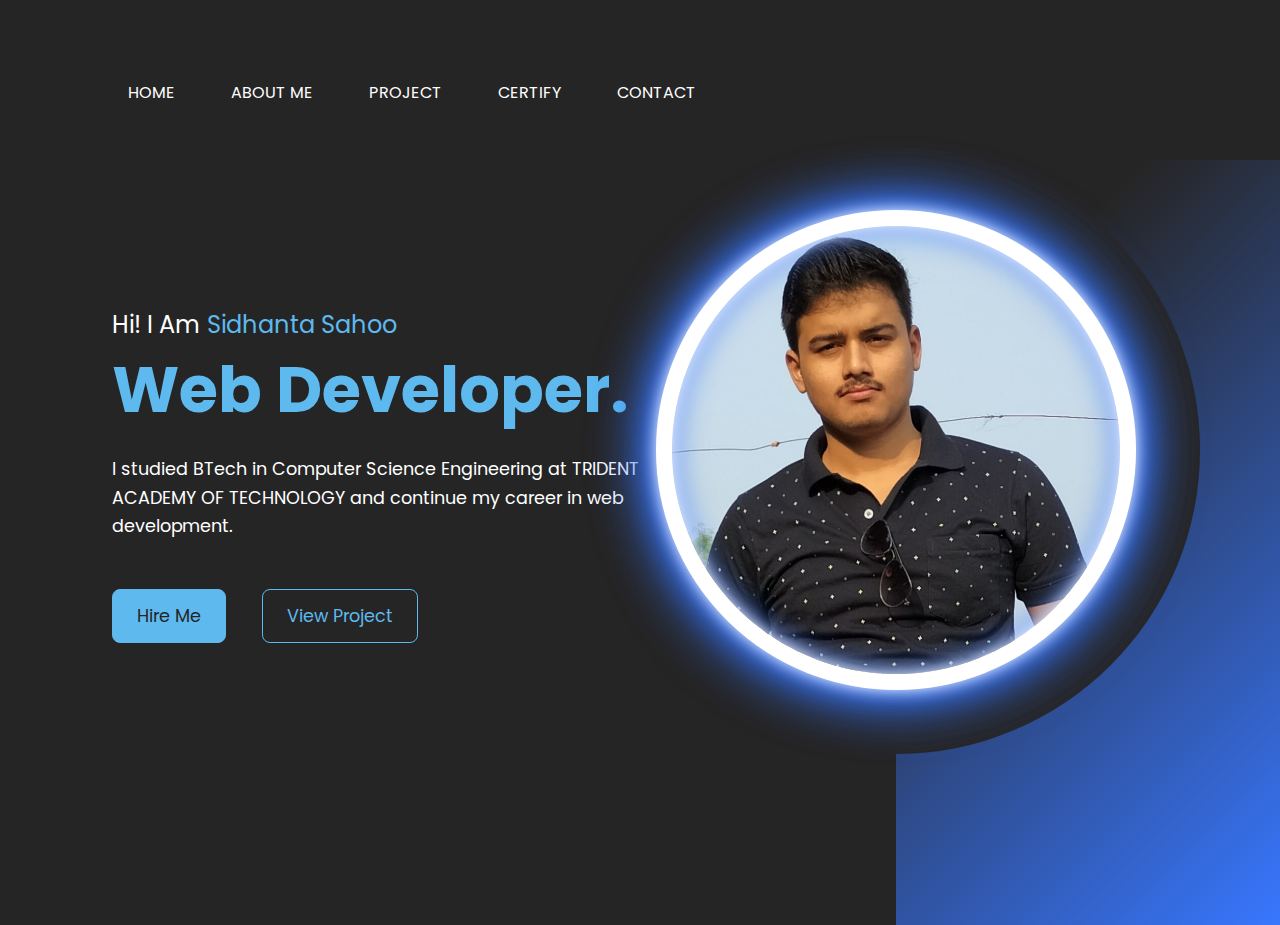
<file: facebookproject/index.html>
<!DOCTYPE html>
<html lang="en">
<head>
    <meta charset="UTF-8">
    <meta name="viewport" content="width=device-width, initial-scale=1.0">
    <title>Portfolio Website</title>
    <link rel="stylesheet" href="portfolio.css">  
    <link rel="stylesheet" href="https://cdnjs.cloudflare.com/ajax/libs/font-awesome/6.5.1/css/all.min.css" integrity="sha512-DTOQO9RWCH3ppGqcWaEA1BIZOC6xxalwEsw9c2QQeAIftl+Vegovlnee1c9QX4TctnWMn13TZye+giMm8e2LwA==" crossorigin="anonymous" referrerpolicy="no-referrer" />
</head>
<body>


  <div class="three-dots">
    <i class="fa-solid fa-ellipsis-vertical"></i>
  </div>


  <div class="dropdown">
    <a href="index.html">Home</a>
    <a href="work.html">About Me</a>
    <a href="project.html">Project</a>
    <a href="service.html">Certify</a>
    <a href="contact.html">Contact</a>
  </div>

  <div class="protfolio-container">
    <ul class="navlist">
        <li><a href="index.html">Home</a></li>
        <li><a href="work.html">About Me</a></li>
        <li><a href="project.html">Project</a></li>
        <li><a href="service.html">Certify</a></li>
        <li><a href="contact.html">Contact</a></li>
    </ul>

    <div class="left-container">
      <div class="icons">
         <a href="https://www.facebook.com/profile.php?id=100087905973678&mibextid=ZbWKwL"><i class="fa-brands fa-facebook-f"></i></a>
        <a href="https://www.linkedin.com/in/sidhanta-sahoo-57735429b?utm_source=share&utm_campaign=share_via&utm_content=profile&utm_medium=android_app"><i class="fa-brands fa-linkedin-in"></i></a>
        <a href="https://www.instagram.com/mrsidhanta_004?igsh=MXEwcHZuZ2RpbDk4bw=="><i class="fa-brands fa-instagram"></i></a>
        <a href="https://t.me/+917735123583"><i class="fa-brands fa-telegram"></i></a>
      </div>
      <div class="content">
        <p class="intro">Hi! I Am <span>Sidhanta Sahoo</span></p>
        <h1>Web Developer.</h1>
        <p class="detail">I studied BTech in Computer Science Engineering at TRIDENT ACADEMY OF TECHNOLOGY and continue my career in web development.</p>
        <div class="btn-container">
          <button>Hire Me</button>
          <button class="pro">View Project</button>
        </div>
      </div>
    </div>

    <div class="right-container"></div>

    <div class="design">
      <div class="circle"></div>
      <div class="circle"></div>
    </div>
  </div>

  

  <script src="portfolio.js"></script>

</body>
</html>
</file>
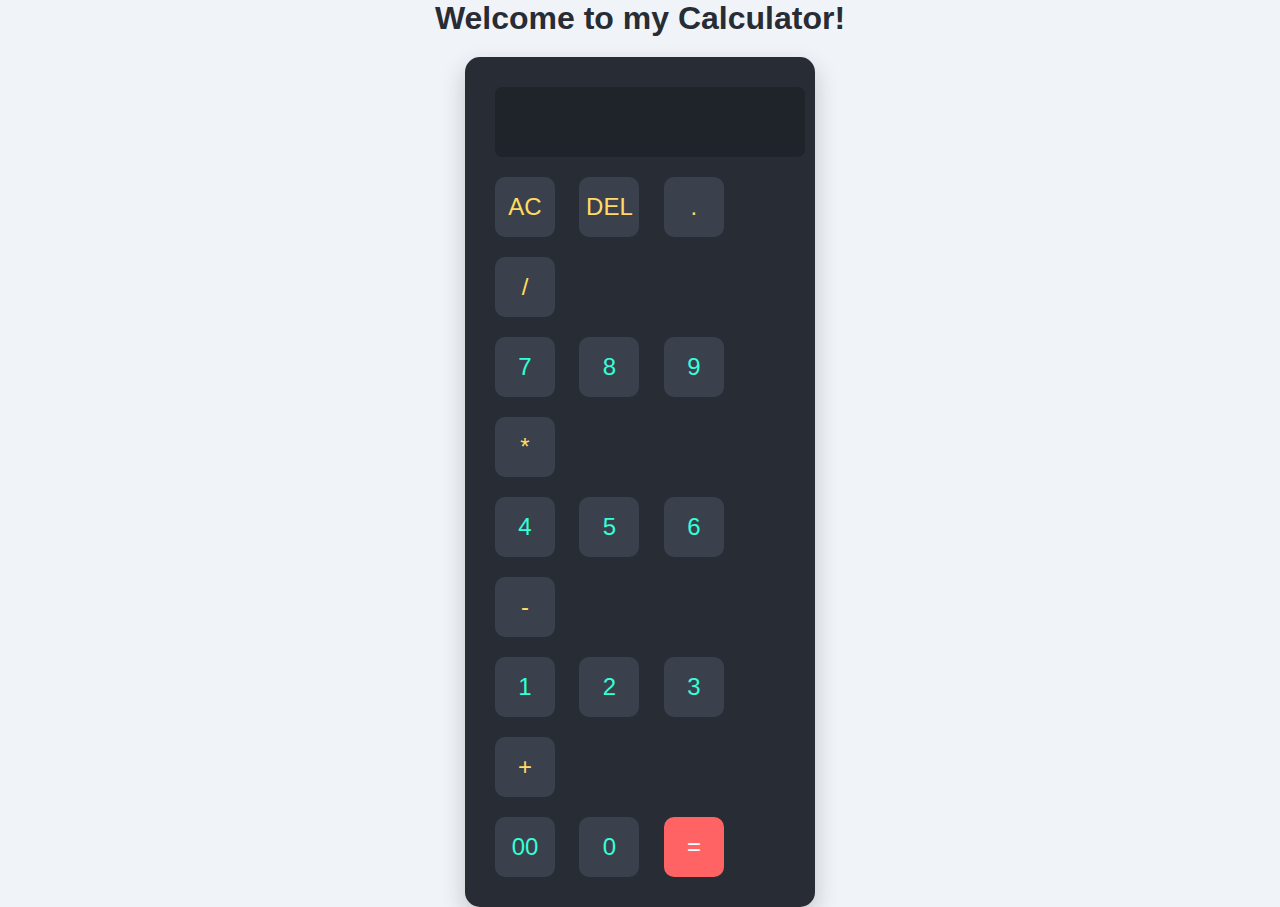
<file: facebookproject/cal.html>
<!DOCTYPE html>
<html lang="en">
<head>
    <meta charset="UTF-8">
    <meta name="viewport" content="width=device-width, initial-scale=1.0">
    <title>Calculator</title>
    <link rel="stylesheet" href="cal.css">
</head>
<body>
  <h1 class="text-center">Welcome to my Calculator! </h1>
    <div class="container">
        <div class="calculator">
            <form>
          <div class="display">
            <input type="text" name="display">
          </div>
          <div>
            <input type="button" value="AC" onclick="display.value=''"class="operator ">
            <input type="button" value="DEL" onclick="display.value = display.value.toString().slice(0,-1)"class="operator ">
            <input type="button" value="." onclick="display.value+='.'" class="operator ">
            <input type="button" value="/" onclick="display.value+='/'" class="operator ">
          </div>
          <div>
            <input type="button" value="7" onclick="display.value+='7'">
            <input type="button" value="8" onclick="display.value+='8'">
            <input type="button" value="9" onclick="display.value+='9'">
            <input type="button" value="*" onclick="display.value+='*'" class="operator ">
          </div>
          <div>
            <input type="button" value="4" onclick="display.value+='4'">
            <input type="button" value="5" onclick="display.value+='5'">
            <input type="button" value="6" onclick="display.value+='6'">
            <input type="button" value="-" onclick="display.value+='-'" class="operator ">
          </div>
          <div>
            <input type="button" value="1" onclick="display.value+='1'">
            <input type="button" value="2" onclick="display.value+='2'">
            <input type="button" value="3" onclick="display.value+='3'">
            <input type="button" value="+" onclick="display.value+='+'" class="operator ">
          </div>
          <div>
            <input type="button" value="00" onclick="display.value+='00'">
            <input type="button" value="0" onclick="display.value+='0'">
            <input type="button" value="=" onclick=" display.value=eval(display.value)" class="equal operator">
            
          </div>
            </form>
        </div>
    </div>
</body>
</html>
</file>
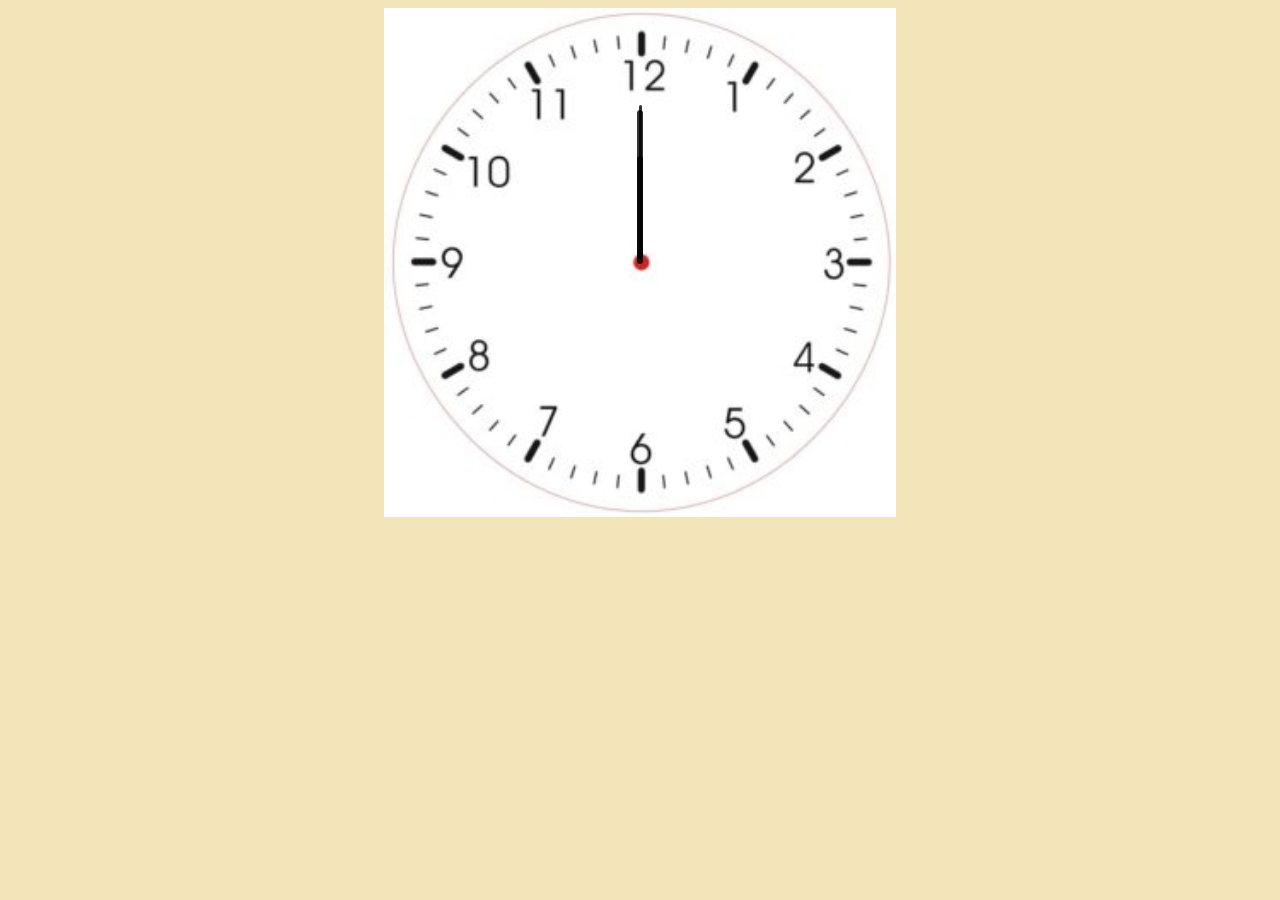
<file: facebookproject/clock.html>
<!DOCTYPE html>
<html lang="en">
<head>
    <meta charset="UTF-8">
    <meta name="viewport" content="width=device-width, initial-scale=1.0">
    <title>Clock Using Pure JS</title>
    <link rel ="stylesheet" href="clock.css">
    <script src="clock.js"></script>
</head>
<body>
   <div id="clockContainer">
    <div id="hour"></div>
    <div id="minute"></div>
    <div id="second"></div>
   </div> 
</body>

</html>
</file>
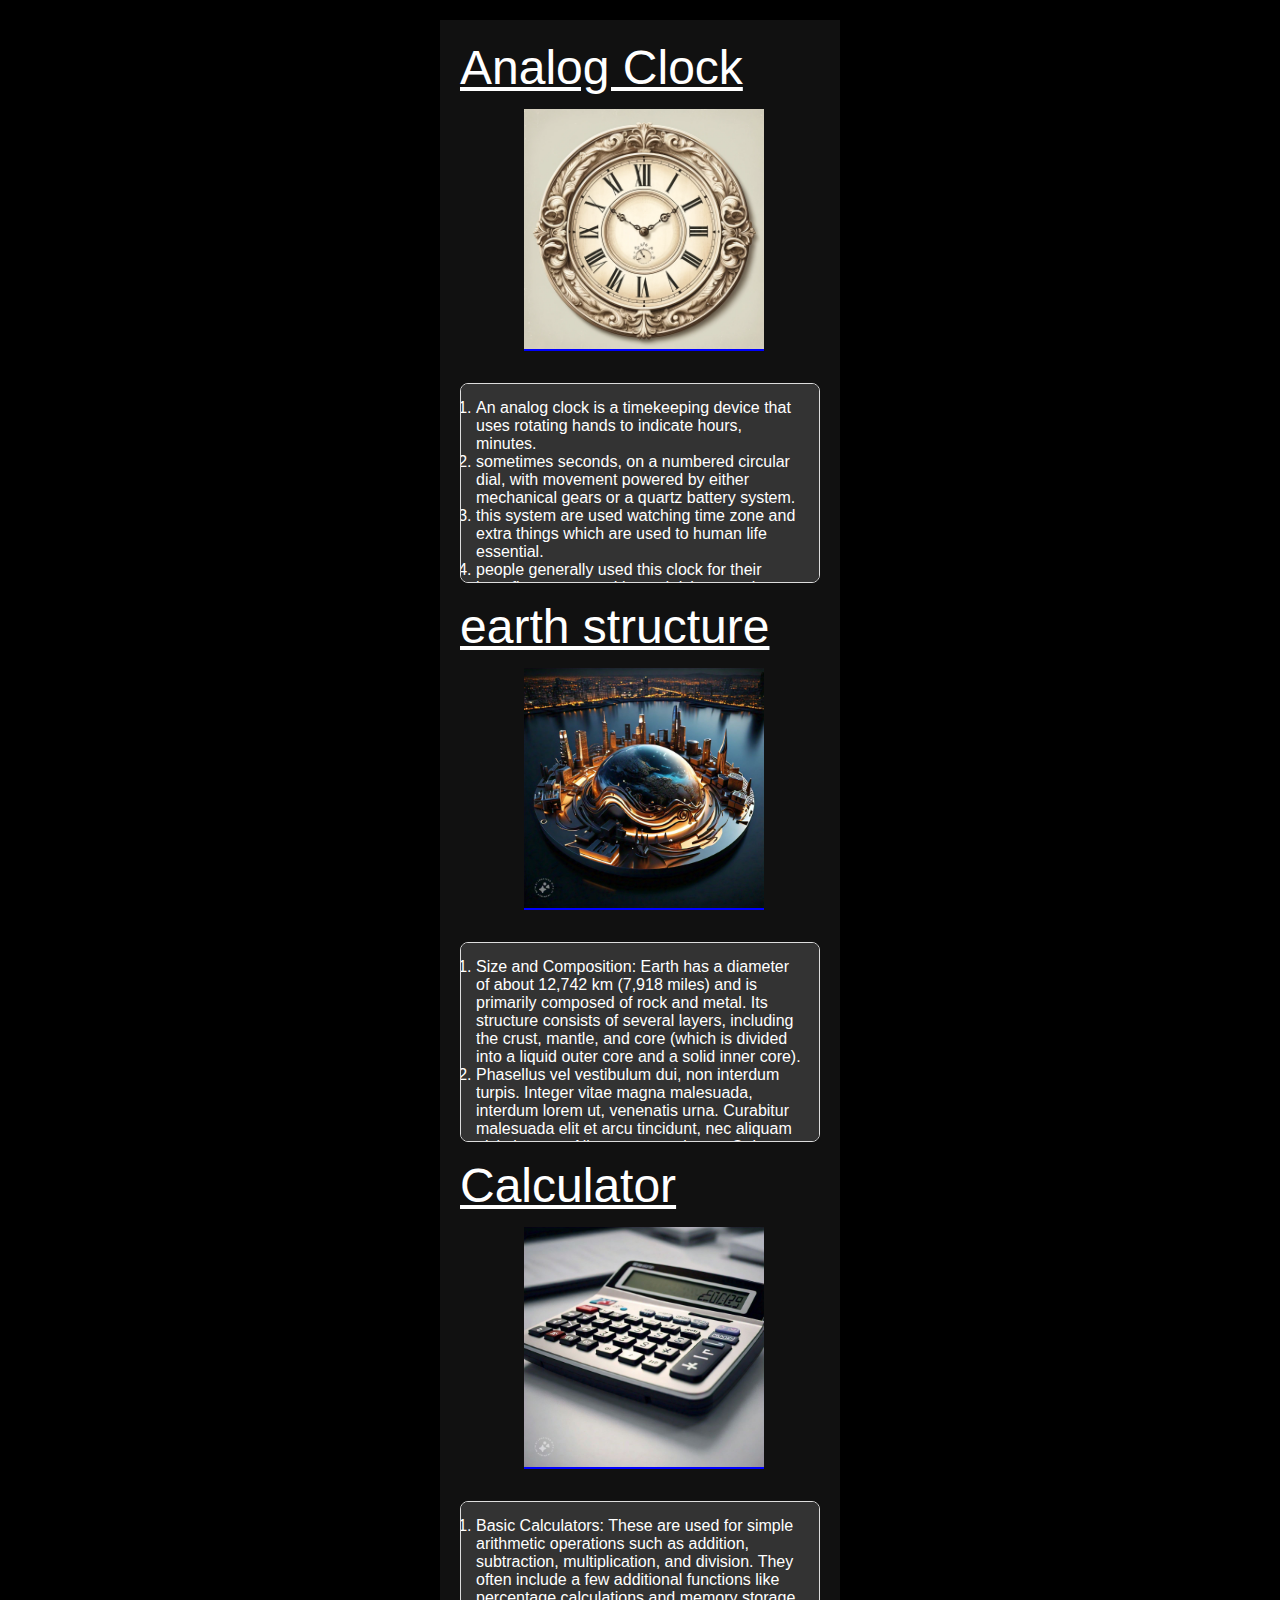
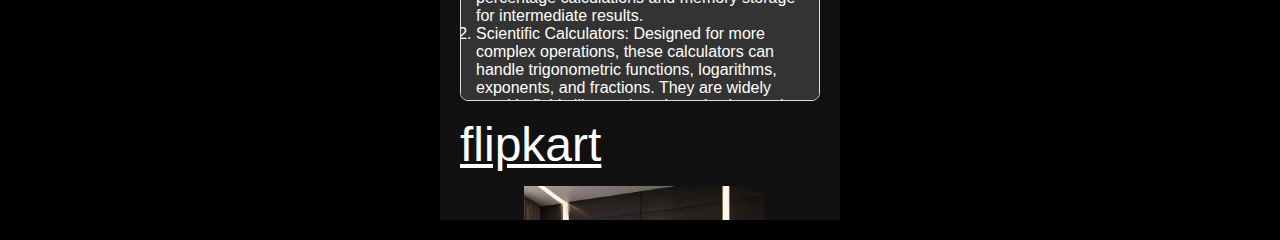
<file: facebookproject/next.html>
<!DOCTYPE html>
<html lang="en">
<head>
    <meta charset="UTF-8">
    <meta name="viewport" content="width=device-width, initial-scale=1.0">
    <title>Clock Details</title>
    <link rel="stylesheet" href="next.css">
</head>
<body>
   <div class="box">
      <div class="fbox">
        <div class="heading">Analog Clock</div>
        <div class="link">
          <a href="clock.html">
            <img src="cl.jpg" alt="Analog Clock Image">
          </a>
        </div>
        <div class="details">
         <ol>
         <li> <p>An analog clock is a timekeeping device that uses rotating hands to indicate hours, minutes. </p></li>
          <li>  <p>sometimes seconds, on a numbered circular dial, with movement powered by either mechanical gears or a quartz battery system.</p></li>
          <li> <p>this system are used watching time zone and extra things which are used to human life  essential.</p></li>
           <li><p>people generally used this clock for their benefit purpose  and it used rich any palces first manner .</p></li>
           <li> <p>it is used by human to occupy the basic needs and it is very useful for humanbeing to used it</p></li>
           <li> <p>generally engineers are made this type of clock for general people beacuse it is help ful for humanlife.</p></li>
           <li> <p>
              An analog clock shows time on a circular dial with rotating hands for hours, minutes, and sometimes seconds, using either mechanical or quartz movement.</p></li>
          <li> <p>Each number on the dial represents both the hour and its multiple on the minute scale. For example, "1" represents 1:00 or 5 minutes past the hour.</p></li>
          <li>  <p>The minute hand moves through the 12 numbers, each representing 5-minute increments (i.e., 1 = 5 mins, 2 = 10 mins, and so on).</p></li>
            </ol>
        </div>

        <div class="heading">earth structure</div>
        <div class="link">
          <a href="earth.html">
            <img src="world.jpg" alt="Analog Clock Image">
          </a>
        </div>
        <div class="details">
          <ol>
        <li>  <p>Size and Composition: Earth has a diameter of about 12,742 km (7,918 miles) and is primarily composed of rock and metal. Its structure consists of several layers, including the crust, mantle, and core (which is divided into a liquid outer core and a solid inner core).</p></li>
         <li> <p>Phasellus vel vestibulum dui, non interdum turpis. Integer vitae magna malesuada, interdum lorem ut, venenatis urna. Curabitur malesuada elit et arcu tincidunt, nec aliquam nisl pharetra. Aliquam erat volutpat. Quisque sagittis, mauris sit amet cursus cursus, justo ex commodo orci, in malesuada leo turpis eget dui.Atmosphere: The atmosphere is made up mostly of nitrogen (78%) and oxygen (21%), along with trace amounts of other gases like carbon dioxide and argon. This atmosphere regulates temperature, protects from harmful solar radiation, and sustains life through the oxygen cycle.</p></li>
         <li> <p>Hydrosphere: Earth is often called the "Blue Planet" because over 70% of its surface is covered by water, primarily in oceans. These vast oceans, along with freshwater lakes, rivers, and glaciers, are part of the hydrosphere that plays a crucial role in regulating the planet's climate..</p></li>
         <li> <p>Orbit and Rotation: Earth orbits the Sun at an average distance of about 150 million kilometers (93 million miles) and completes one orbit every 365.25 days. It also rotates on its axis every 24 hours, causing the cycle of day and night. Earth’s axial tilt (about 23.5 degrees) is responsible for the changing seasons..</p></li>
         <li> <p>Biosphere: The combination of Earth's atmosphere, hydrosphere, and land masses supports a rich biosphere with millions of species of plants, animals, and microorganisms. It is the only planet known to have liquid water and life, which has evolved over billions of years..</p></li>
         <li> <p>Earth’s outer shell is divided into large pieces called tectonic plates, which float on the semi-fluid mantle beneath them. The movement of these plates causes earthquakes, volcanic activity, and the creation of mountains. This process is known as plate tectonics and is unique among the planets in our solar system, playing a crucial role in the carbon cycle and helping regulate Earth’s climate over geological time scales..</p></li>
         <li> <p>Earth has a strong magnetic field generated by the movement of molten iron in its outer core. This field protects the planet from harmful solar and cosmic radiation by deflecting charged particles. The magnetic field also creates phenomena like the aurora borealis (northern lights) and aurora australis (southern lights) near the polar regions...</p></li>
          </ol>
        </div>

        <div class="heading">Calculator</div>
        <div class="link">
          <a href="cal.html">
            <img src="cal.jpg" alt="calculator Image">
          </a>
        </div>
        <div class="details">
          <ol>
          <li>  <p>Basic Calculators: These are used for simple arithmetic operations such as addition, subtraction, multiplication, and division. They often include a few additional functions like percentage calculations and memory storage for intermediate results.</p></li>
          <li>  <p>Scientific Calculators: Designed for more complex operations, these calculators can handle trigonometric functions, logarithms, exponents, and fractions. They are widely used in fields like engineering, physics, and higher-level mathematics.
            .</p></li>
          <li>  <p>Graphing Calculators: These advanced calculators can plot graphs, solve equations, and perform advanced functions related to calculus, algebra, and geometry. They are often used in academic and professional settings where visual representation of data is required..</p></li>
          <li>  <p>Financial Calculators: These calculators are specialized for handling financial and business-related calculations such as interest rates, amortizations, and investment returns. They are used in accounting, finance, and economics..</p></li>
          <li>  <p>Education: Calculators are essential tools for students and professionals in math, science, and engineering disciplines. They help simplify complex problems and improve efficiency in problem-solving..</p></li>
          <li>  <p>Daily Life: In everyday tasks, calculators assist with budgeting, shopping, and household planning by quickly solving everyday calculations like totals, discounts, and taxes..</p></li>
          <li>  <p>Business: In the business world, calculators are used for accounting, financial planning, and statistical analysis. They help in quick decision-making by providing accurate and fast numerical results...</p></li>
          </ol>
        </div>

        <div class="heading">flipkart</div>
        <div class="link">
         
          <a href="spotify.html">
            <img src="flipkartt.jpg" alt="Analog Clock Image">
          </a>
        </div>
        <div class="details">
          <ol>
            <li>  <p>One of Flipkart's key innovations was the introduction of "Cash on Delivery," a payment method that resonated with Indian consumers, many of whom were wary of online payments in its early days. This move helped build trust among users and encouraged a shift towards e-commerce in India. Flipkart's aggressive sales strategies, particularly through events like "The Big Billion Days," further solidified its presence in the market by offering deep discounts across a wide range of categories...</p></li>
            <li>  <p>Flipkart is one of India’s largest e-commerce platforms, founded in 2007 by Sachin Bansal and Binny Bansal. Originally established as an online bookstore, Flipkart has since expanded its product range to include electronics, fashion, furniture, groceries, and more. With its headquarters in Bengaluru, Flipkart has played a pivotal role in transforming the Indian e-commerce landscape, making online shopping accessible to millions across the country...</p></li>
            <li>  <p>Beyond e-commerce, Flipkart has also ventured into fintech through PhonePe, a digital payments platform that has grown rapidly to become one of India’s leading UPI-based payment systems. This diversification has further strengthened Flipkart’s ecosystem and allowed it to tap into India’s growing digital economy...</p></li>
            <li>  <p>The company’s social responsibility initiatives are also noteworthy. Through programs like "Flipkart Samarth," Flipkart supports Indian artisans, weavers, and small businesses by providing them with a platform to reach a wider audience. This initiative aligns with the broader "Make in India" vision, contributing to the empowerment of local communities and boosting the domestic economy..</p></li>
            <li>  <p>In 2018, Flipkart made headlines when Walmart acquired a majority stake in the company for $16 billion, marking one of the largest e-commerce deals in history. The acquisition has allowed Flipkart to compete with global giants like Amazon, leveraging Walmart’s extensive retail experience...</p></li>
            <li>  <p>Today, Flipkart continues to be a leader in the Indian e-commerce sector, offering a wide variety of products, a seamless user experience, and a robust supply chain network. It has also expanded into digital payments through its PhonePe platform and continues to innovate in areas like AI-driven customer service and logistics optimization...</p></li>
          </ol>
        </div>
      </div>
   </div>
</body>
</html>
</file>
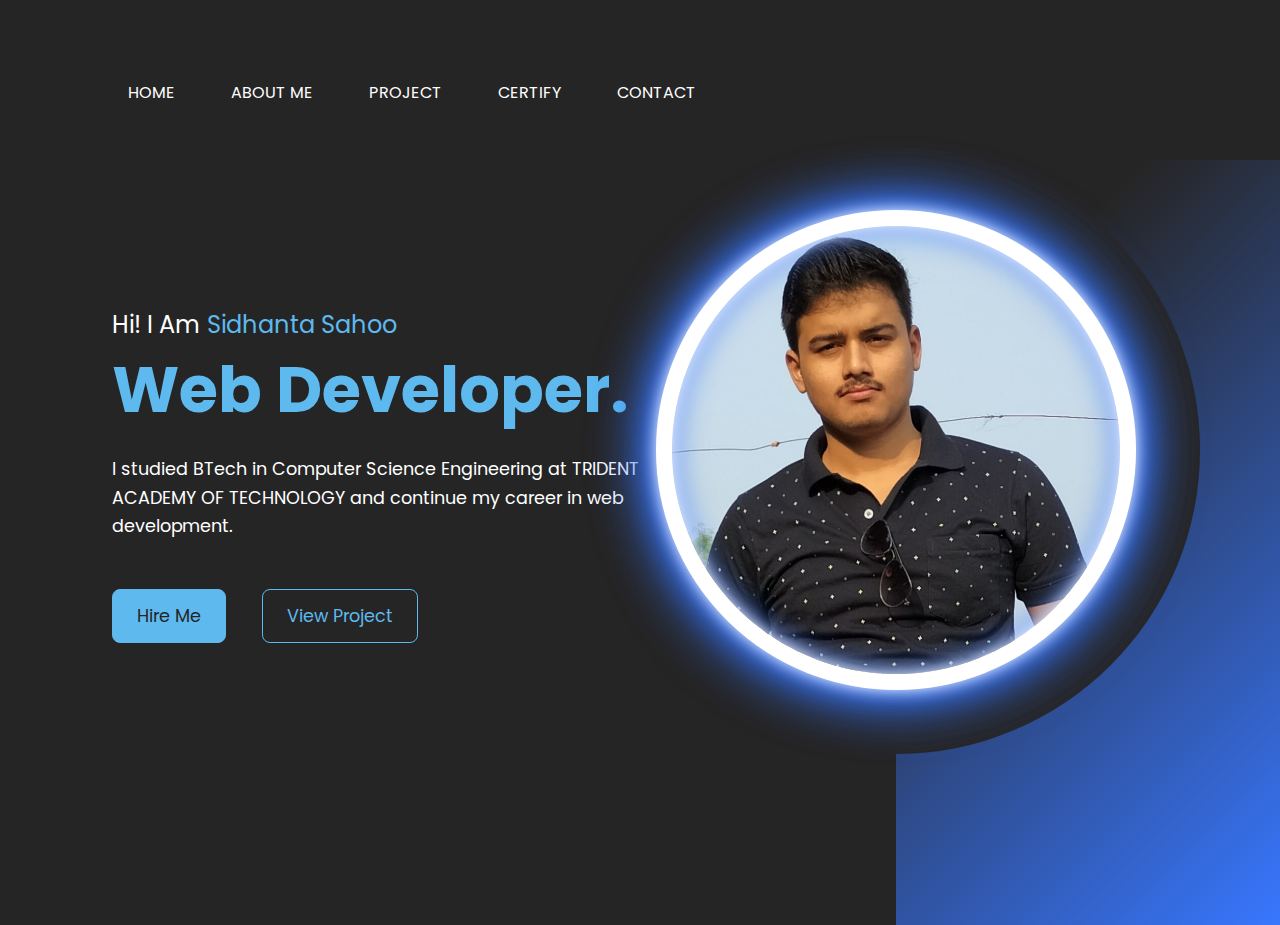
<file: facebookproject/portfolio.html>
<!DOCTYPE html>
<html lang="en">
<head>
    <meta charset="UTF-8">
    <meta name="viewport" content="width=device-width, initial-scale=1.0">
    <title>Portfolio Website</title>
    <link rel="stylesheet" href="portfolio.css">  
    <link rel="stylesheet" href="https://cdnjs.cloudflare.com/ajax/libs/font-awesome/6.5.1/css/all.min.css" integrity="sha512-DTOQO9RWCH3ppGqcWaEA1BIZOC6xxalwEsw9c2QQeAIftl+Vegovlnee1c9QX4TctnWMn13TZye+giMm8e2LwA==" crossorigin="anonymous" referrerpolicy="no-referrer" />
</head>
<body>


  <div class="three-dots">
    <i class="fa-solid fa-ellipsis-vertical"></i>
  </div>


  <div class="dropdown">
    <a href="portfolio.html">Home</a>
    <a href="work.html">About Me</a>
    <a href="project.html">Project</a>
    <a href="service.html">Certify</a>
    <a href="contact.html">Contact</a>
  </div>

  <div class="protfolio-container">
    <ul class="navlist">
        <li><a href="portfolio.html">Home</a></li>
        <li><a href="work.html">About Me</a></li>
        <li><a href="project.html">Project</a></li>
        <li><a href="service.html">Certify</a></li>
        <li><a href="contact.html">Contact</a></li>
    </ul>

    <div class="left-container">
      <div class="icons">
         <a href="https://www.facebook.com/profile.php?id=100087905973678&mibextid=ZbWKwL"><i class="fa-brands fa-facebook-f"></i></a>
        <a href="https://www.linkedin.com/in/sidhanta-sahoo-57735429b?utm_source=share&utm_campaign=share_via&utm_content=profile&utm_medium=android_app"><i class="fa-brands fa-linkedin-in"></i></a>
        <a href="https://www.instagram.com/mrsidhanta_004?igsh=MXEwcHZuZ2RpbDk4bw=="><i class="fa-brands fa-instagram"></i></a>
        <a href="https://t.me/+917735123583"><i class="fa-brands fa-telegram"></i></a>
      </div>
      <div class="content">
        <p class="intro">Hi! I Am <span>Sidhanta Sahoo</span></p>
        <h1>Web Developer.</h1>
        <p class="detail">I studied BTech in Computer Science Engineering at TRIDENT ACADEMY OF TECHNOLOGY and continue my career in web development.</p>
        <div class="btn-container">
          <button>Hire Me</button>
          <button class="pro">View Project</button>
        </div>
      </div>
    </div>

    <div class="right-container"></div>

    <div class="design">
      <div class="circle"></div>
      <div class="circle"></div>
    </div>
  </div>

  

  <script src="portfolio.js"></script>

</body>
</html>
</file>
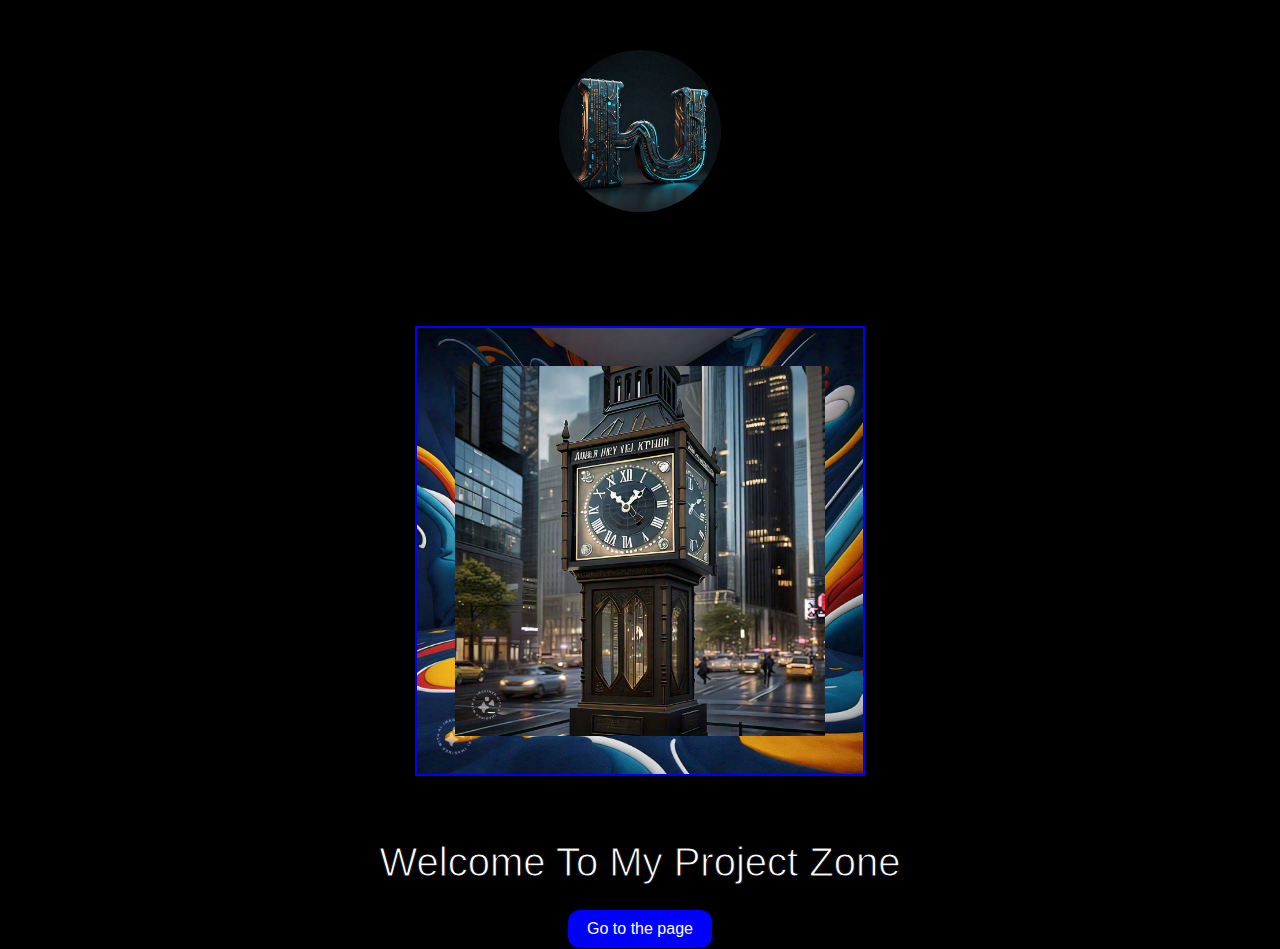
<file: facebookproject/project.html>
<!-- <!DOCTYPE html>
<html lang="en">
<head>
    <meta charset="UTF-8">
    <meta name="viewport" content="width=device-width, initial-scale=1.0">
    <title>Document</title>
    <link rel="stylesheet" href="project.css">
    <link rel="stylesheet" href="https://cdnjs.cloudflare.com/ajax/libs/font-awesome/6.5.1/css/all.min.css" integrity="sha512-DTOQO9RWCH3ppGqcWaEA1BIZOC6xxalwEsw9c2QQeAIftl+Vegovlnee1c9QX4TctnWMn13TZye+giMm8e2LwA==" crossorigin="anonymous" referrerpolicy="no-referrer" />
</head>
<body>
    <div class="hello">
 <div class="link border">
    <img src="ph.jpg" alt="">
 </div>
 </div>
 <div class="icon-bapp">
    <div class="icon-son">
  <a href="https://www.instagram.com/mrsidhanta_004?igsh=MXEwcHZuZ2RpbDk4bw=="><i class="fa-brands fa-instagram  icon"></i></a>
  <a href="https://www.facebook.com/profile.php?id=100087905973678&mibextid=ZbWKwL"><i class="fa-brands fa-facebook-f  icon"></i></a>
 <a href="https://www.linkedin.com/in/sidhanta-sahoo-57735429b?utm_source=share&utm_campaign=share_via&utm_content=profile&utm_medium=android_app"> <i class="fa-brands fa-linkedin-in icon"></i></a>
   <a href="#"><i class="fa-brands fa-telegram icon "></i></a>
</div>
 </div>
<div class="bigboss">
 <div class="big-container">
    <div class="small-container">
        <img src="ph.jpg" alt="">
        <img src="" alt="">
        <img src="" alt="">
        <img src="" alt="">
    </div>
 </div>
 </div>
<div class="head">
<div class="heading">Welcome To Our Project Zone</div>
</div>
<div class="btn">
<a href="next.html"><button >Go to the page</button></a>
</div>
</body>
</html> -->



<!DOCTYPE html>
<html lang="en">
<head>
    <meta charset="UTF-8">
    <meta name="viewport" content="width=device-width, initial-scale=1.0">
    <title>Document</title>
    <link rel="stylesheet" href="project.css">
    <link rel="stylesheet" href="https://cdnjs.cloudflare.com/ajax/libs/font-awesome/6.5.1/css/all.min.css" integrity="sha512-DTOQO9RWCH3ppGqcWaEA1BIZOC6xxalwEsw9c2QQeAIftl+Vegovlnee1c9QX4TctnWMn13TZye+giMm8e2LwA==" crossorigin="anonymous" referrerpolicy="no-referrer" />
</head>
<body>
    <div class="hello">
        <div class="link border">
            <img src="ph.jpg" alt="">
        </div>
    </div>
    
    <div class="icon-bapp">
        <div class="icon-son">
            <a href="https://www.instagram.com/mrsidhanta_004?igsh=MXEwcHZuZ2RpbDk4bw=="><i class="fa-brands fa-instagram icon"></i></a>
            <a href="https://www.facebook.com/profile.php?id=100087905973678&mibextid=ZbWKwL"><i class="fa-brands fa-facebook-f icon"></i></a>
            <a href="https://www.linkedin.com/in/sidhanta-sahoo-57735429b?utm_source=share&utm_campaign=share_via&utm_content=profile&utm_medium=android_app"><i class="fa-brands fa-linkedin-in icon"></i></a>
            <a href="https://t.me/+917735123583"><i class="fa-brands fa-telegram icon"></i></a>
        </div>
    </div>
    
    <div class="bigboss">
        <div class="big-container">
            <div class="small-container">
                <img src="timezone.jpg" alt="Image 1" id="img1">
                <img src="world.jpg" alt="Image 2" id="img2" style="display:none;">
                <img src="cal.jpg" alt="Image 3" id="img3" style="display:none;">
                <img src="flipkartt.jpg" alt="Image 4" id="img4" style="display:none;">
            </div>
        </div>
    </div>
    
    <div class="head">
        <div class="heading">Welcome To My Project Zone</div>
    </div>
    
    <div class="btn">
        <a href="next.html"><button>Go to the page</button></a>
    </div>

    <script>
      
        let currentIndex = 0;  
        const images = document.querySelectorAll('.small-container img'); 
        const imageCount = images.length;  

        function showNextImage() {
            images[currentIndex].style.display = 'none';  
            currentIndex = (currentIndex + 1) % imageCount; 
            images[currentIndex].style.display = 'block'; 
            setTimeout(showNextImage, 3000);  
        }

        
        setTimeout(showNextImage, 3000);
    </script>
</body>
</html>
</file>
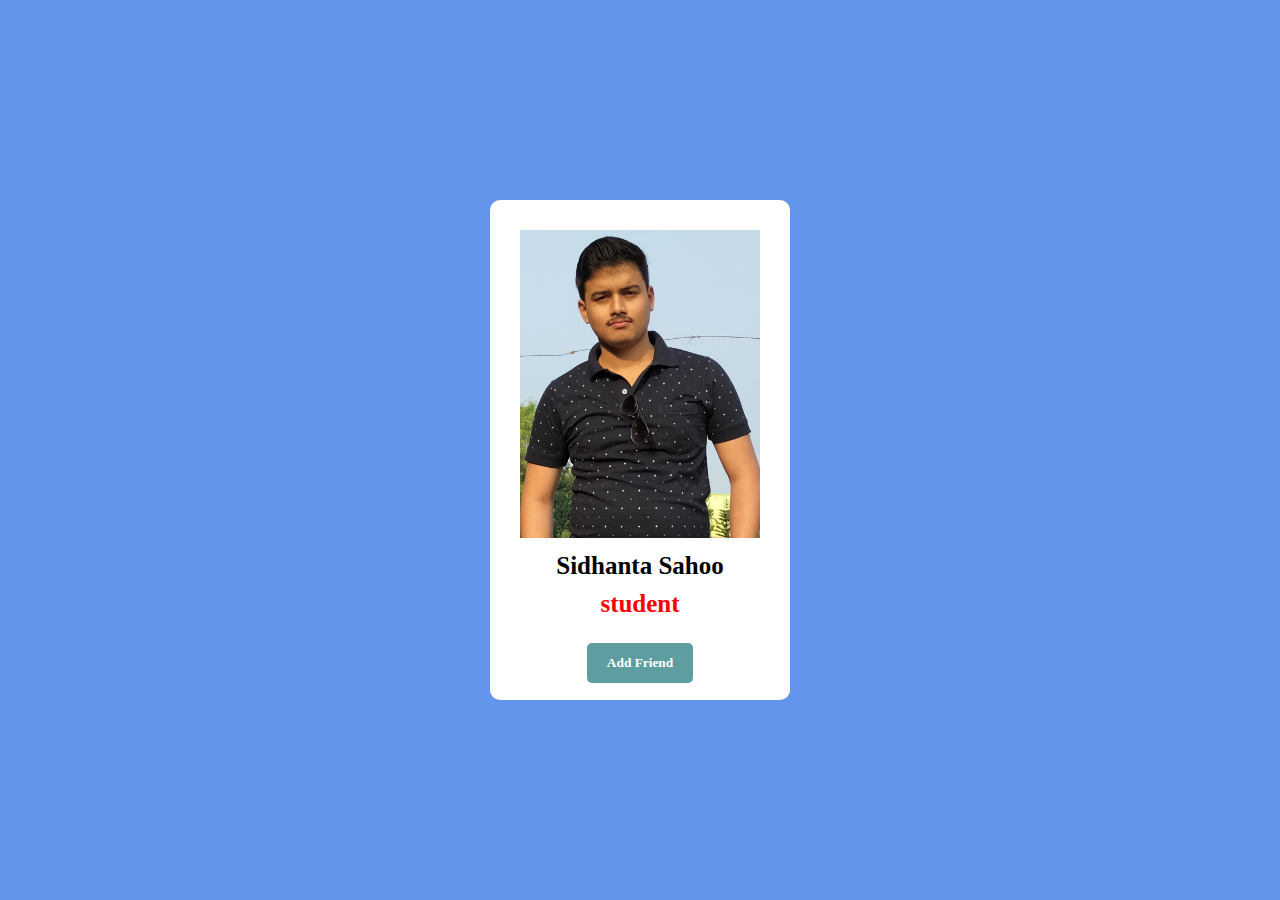
<file: facebookproject/script.html>
<!DOCTYPE html>
<html lang="en">
<head>
    <meta charset="UTF-8">
    <meta name="viewport" content="width=device-width, initial-scale=1.0">
    <title>Document</title>
    <link rel="stylesheet" href="script.css">
</head>
<body>
  <div id="card">
    <img src="sidhu.jpg" alt="">
      <h1>Sidhanta Sahoo</h1>
         <h5>student</h5>
    <div class="btn-container">
        <button id="add">Add Friend</button>
    </div>
  </div>  
    <script src="script.js"></script>
</body>
</html>
</file>
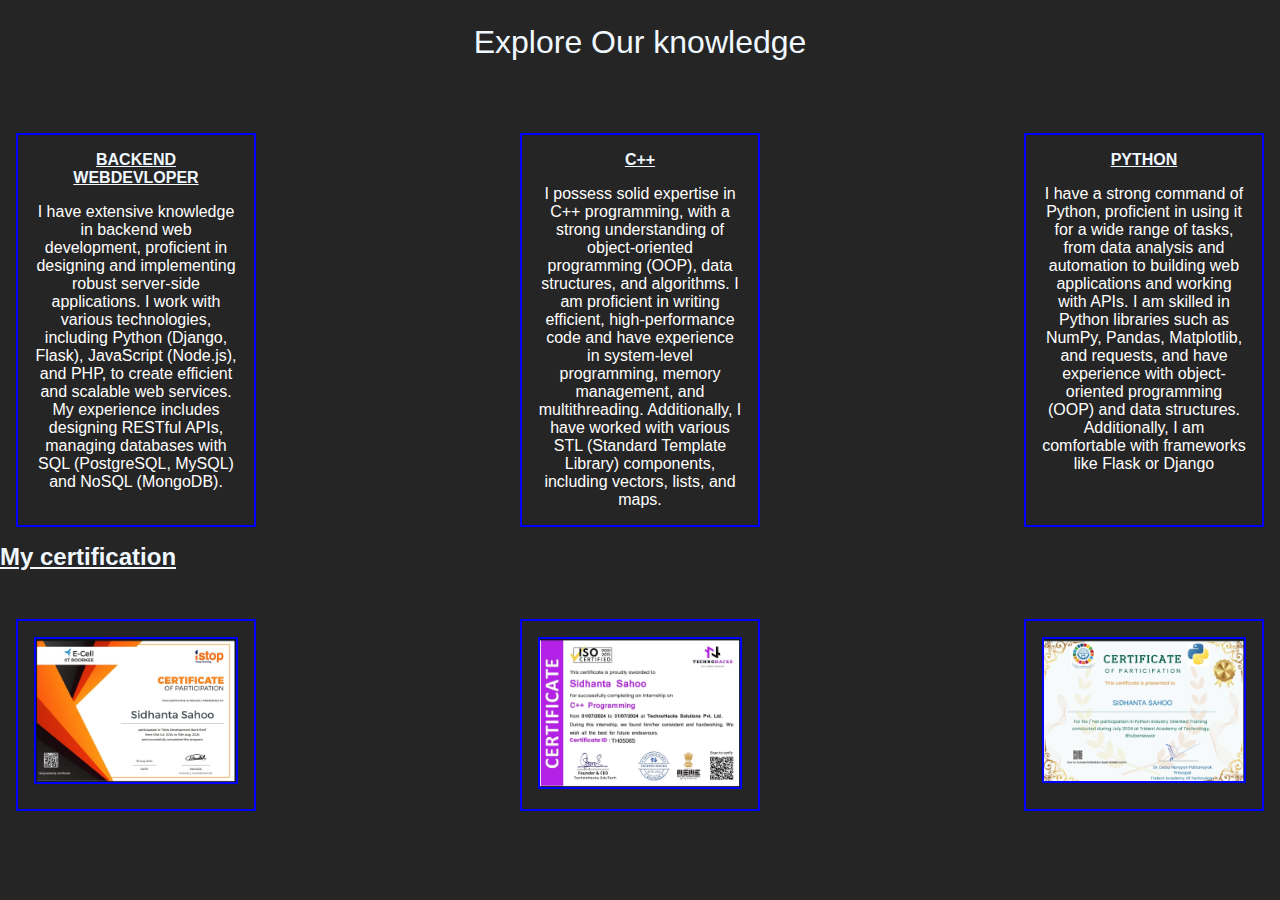
<file: facebookproject/service.html>
<!DOCTYPE html>
<html lang="en">
<head>
    <meta charset="UTF-8">
    <meta name="viewport" content="width=device-width, initial-scale=1.0">
    <title>Document</title>
    <link rel="stylesheet" href="service.css">
</head>
<body>

    <h1>Explore Our knowledge</h1>
    <div class="box">
   <div class="box1">
   <h4>BACKEND  WEBDEVLOPER</h4>
    <p>I have extensive knowledge in backend web development, proficient in designing and implementing robust server-side applications. I work with various technologies, including Python (Django, Flask), JavaScript (Node.js), and PHP, to create efficient and scalable web services. My experience includes designing RESTful APIs, managing databases with SQL (PostgreSQL, MySQL) and NoSQL (MongoDB). </p>
</div>
   <div class="box1">
   <h4>C++</h4>
   <p>I possess solid expertise in C++ programming, with a strong understanding of object-oriented programming (OOP), data structures, and algorithms. I am proficient in writing efficient, high-performance code and have experience in system-level programming, memory management, and multithreading. Additionally, I have worked with various STL (Standard Template Library) components, including vectors, lists, and maps.</p>
</div>
   <div class="box1">
   <h4>PYTHON</h4>
  <p>I have a strong command of Python, proficient in using it for a wide range of tasks, from data analysis and automation to building web applications and working with APIs. I am skilled in Python libraries such as NumPy, Pandas, Matplotlib, and requests, and have experience with object-oriented programming (OOP) and data structures. Additionally, I am comfortable with frameworks like Flask or Django</p>
  </div>
  </div>
  <h2>My certification</h2>
  <div class="container">
    <div class="c1">
      <img src="backend.jpg" alt="">
    </div>
    <div class="c1">
      <img src="c++.jpg" alt="">
    </div>
    <div class="c1">
      <img src="python.jpg" alt="">
    </div>
  </div>
</body>
</html>
</file>
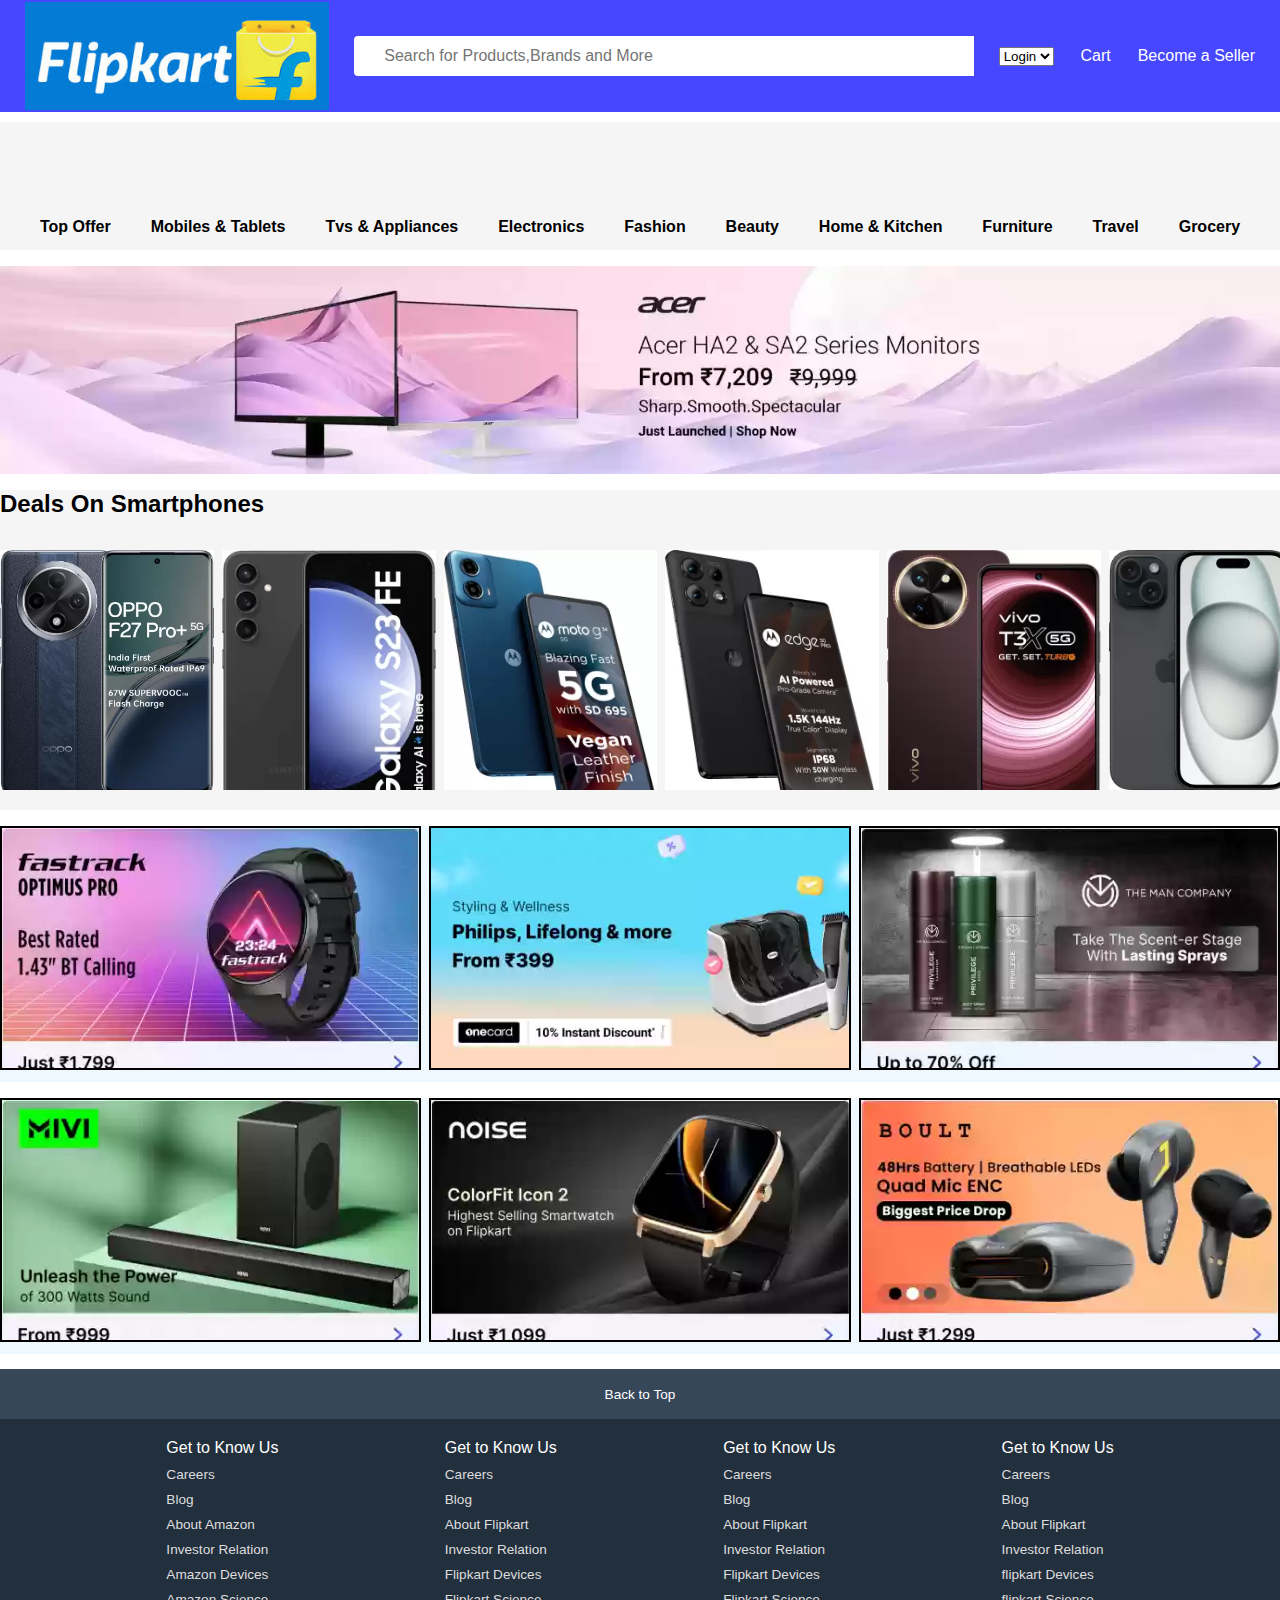
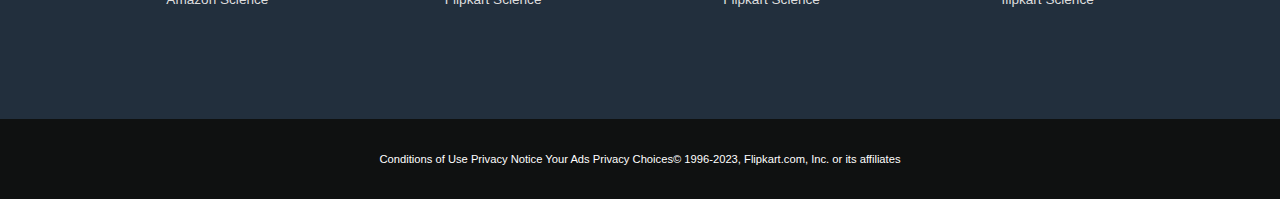
<file: facebookproject/spotify.html>
<!DOCTYPE html>
<html lang="en">
<head>
    <meta charset="UTF-8">
    <meta name="viewport" content="width=device-width, initial-scale=1.0">
    <title>Document</title>
    <link rel="stylesheet" href="https://cdnjs.cloudflare.com/ajax/libs/font-awesome/6.4.2/css/all.min.css" integrity="sha512-z3gLpd7yknf1YoNbCzqRKc4qyor8gaKU1qmn+CShxbuBusANI9QpRohGBreCFkKxLhei6S9CQXFEbbKuqLg0DA==" crossorigin="anonymous" referrerpolicy="no-referrer" />
    <link rel="stylesheet" href="spotify.css">
</head>
<body>
  <header>
  <div class="navsearch">
    <div class="navlogo border">
        <div class="logo"></div>
    </div>
   
  
  <div class="nav-search">
    <div class="search-icon">
      <i class="fa-solid fa-magnifying-glass"></i>
  </div>
    <input placeholder="Search for Products,Brands and More" class="search-input">

 </div> 
 <div class="option border">
  <select>
    <option>Login</option>
</select>
</div>
<div class="navcart border">
  <i class="fa-solid fa-cart-shopping"></i>
  Cart

</div>

<div class="seller border">
  Become a Seller
</div>
</div>

<div class="bar">
  <div class="subbar ">
   <h4> Top Offer</h4>
   <h4> Mobiles & Tablets</h4>
   <h4> Tvs & Appliances</h4>
   <h4> Electronics</h4>
    <h4>Fashion</h4>
    <h4>Beauty</h4>
    <h4>Home & Kitchen</h4>
    <h4>Furniture</h4>
   <h4>Travel</h4>
   <h4>Grocery</h4>
  </div>
</div>

<div class="heropage"></div>
<div class="heroine">
  <h2 class="headings">Deals On Smartphones</h2>
  <div class="villian">
  <div class="box1"></div>
  <div class="box2"></div>
  <div class="box3"></div>
  <div class="box4"></div>
  <div class="box5"></div>
  <div class="box6"></div>
  </div>
</div>

<div class="director">
  <div class="producer">
   <div class="content1"></div> 
   <div class="content2"></div>
   <div class="content3"></div>
  </div>
</div>

<div class="direct">
  <div class="produce">
   <div class="cont1"></div> 
   <div class="cont2"></div>
   <div class="cont3"></div>
  </div>
</div>
</header>

<footer>
  <div class="foot-panel1">
    Back to Top
</div>

<div class="foot-panel2">
    <ul>
   <p> Get to Know Us</p>
   <a>Careers</a>
   <a>Blog</a>
   <a>About Amazon</a>
   <a>Investor Relation</a>
   <a>Amazon Devices</a>
   <a>Amazon Science</a>
    </ul>

    <ul>
        <p> Get to Know Us</p>
        <a>Careers</a>
        <a>Blog</a>
        <a>About Flipkart</a>
        <a>Investor Relation</a>
        <a>Flipkart Devices</a>
        <a>Flipkart Science</a>
         </ul>

         <ul>
            <p> Get to Know Us</p>
            <a>Careers</a>
            <a>Blog</a>
            <a>About Flipkart</a>
            <a>Investor Relation</a>
            <a>Flipkart Devices</a>
            <a>Flipkart Science</a>
             </ul>

             <ul>
                <p> Get to Know Us</p>
                <a>Careers</a>
                <a>Blog</a>
                <a>About Flipkart</a>
                <a>Investor Relation</a>
                <a>flipkart Devices</a>
                <a>flipkart Science</a>
                 </ul>
</div>

<div class="foot-panel4">
    <div class="pages">
        <a>Conditions of Use</a>
        <a>Privacy Notice</a>
        <a>Your Ads Privacy Choices</a>
    </div>
    <div class="copyright">
        © 1996-2023, Flipkart.com, Inc. or its affiliates
    </div>
</div>
</footer>
</body>
</html>
</file>
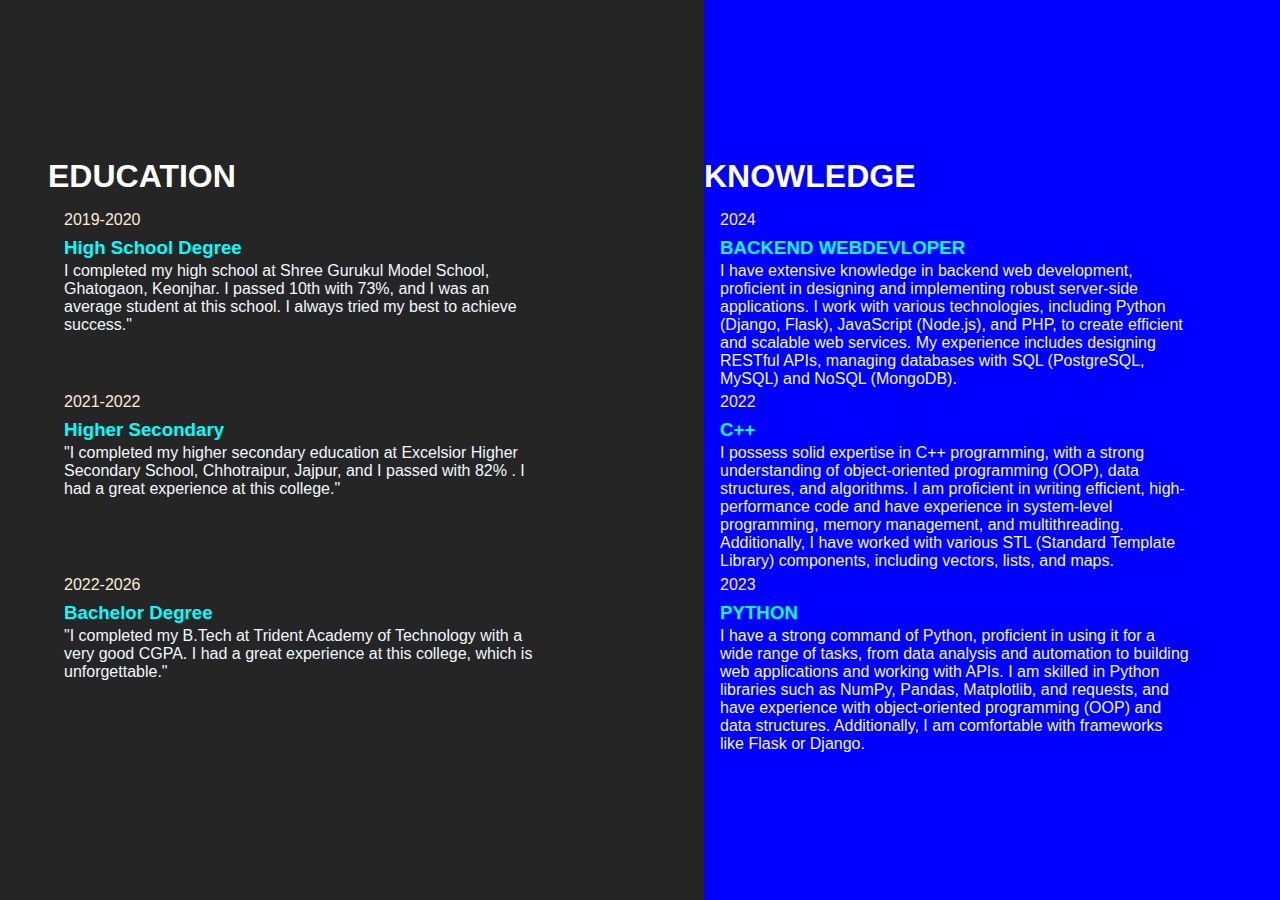
<file: facebookproject/work.html>
<!DOCTYPE html>
<html lang="en">
<head>
    <meta charset="UTF-8">
    <meta name="viewport" content="width=device-width, initial-scale=1.0">
    <title>work</title>
    <link rel="stylesheet" href="work.css">
</head>
<body>
    <div class="container">
    <div class="left-container">
        <div class="content">
            <h1> EDUCATION</h1>
            <div class="box1">
                <p class="para">2019-2020</p>

                <h3 class="heading">High School Degree</h3>
                <p>I completed my high school at Shree Gurukul Model School, Ghatogaon, Keonjhar. I passed 10th  with 73%, and I was an average student at this school. I always tried my best to achieve success."</p>
            </div>
            <div class="box2">
                <p class="para">2021-2022</p>

                <h3 class="heading">Higher Secondary</h3>
                <p>"I completed my higher secondary education at Excelsior Higher Secondary School, Chhotraipur, Jajpur, and I passed with 82% . I had a great experience at this college."</p>
            </div>
            <div class="box3">
                <p class="para">2022-2026</p>

                <h3 class="heading">Bachelor Degree</h3>
                <p>"I completed my B.Tech at Trident Academy of Technology with a very good CGPA. I had a great experience at this college, which is unforgettable." </p>
            </div>
        </div>
        </div>
        <div class="right-container">

            <div class="content">
                <h1> KNOWLEDGE</h1>
                <div class="box1">
                    <p class="para">2024</p>
    
                    <h3 class="heading">BACKEND WEBDEVLOPER</h3>
                    <p>I have extensive knowledge in backend web development, proficient in designing and implementing robust server-side applications. I work with various technologies, including Python (Django, Flask), JavaScript (Node.js), and PHP, to create efficient and scalable web services. My experience includes designing RESTful APIs, managing databases with SQL (PostgreSQL, MySQL) and NoSQL (MongoDB).</p>
                </div>
                <div class="box2">
                    <p class="para">2022</p>
    
                    <h3 class="heading">C++</h3>
                    <p>I possess solid expertise in C++ programming, with a strong understanding of object-oriented programming (OOP), data structures, and algorithms. I am proficient in writing efficient, high-performance code and have experience in system-level programming, memory management, and multithreading. Additionally, I have worked with various STL (Standard Template Library) components, including vectors, lists, and maps.</p>
                </div>
                <div class="box3">
                    <p class="para">2023</p>
    
                    <h3 class="heading">PYTHON</h3>
                    <p>I have a strong command of Python, proficient in using it for a wide range of tasks, from data analysis and automation to building web applications and working with APIs. I am skilled in Python libraries such as NumPy, Pandas, Matplotlib, and requests, and have experience with object-oriented programming (OOP) and data structures. Additionally, I am comfortable with frameworks like Flask or Django.</p>
                </div>
            </div>
            </div>
        </div>
        
        
        
        </div>
          </div>
            
        
          
          

   
</body>
</html>
</file>
<file: facebookproject/portfolio.css>
@import url('https://fonts.googleapis.com/css2?family=Poppins:wght@500&display=swap');

 * {
     margin: 0;
     padding: 0;
     box-sizing: border-box;
     font-family: 'Poppins', sans-serif;
     background-color: #262525;
 }

 .dropdown a {
    color:#262525;
 }
 
 .protfolio-container {
     min-height: 100vh;
     width: 100%;
     display: flex;
     flex-wrap: wrap;
 }
 
 .navlist {
     display: flex;
     gap: 3.5rem;
     height: 15vh;
     width: 100%;
     justify-content: start;
     align-items: center;
     position: fixed;
     margin-left: 8rem;
 }
 
 .navlist li {
     list-style: none;
 }
 
 .navlist li a {
     text-decoration: none;
     text-transform: uppercase;
     font-size: 1rem;
     color: #fff;
     position: relative;
 }
 
 .left-container, .right-container {
     height: 100vh;
     display: flex;
     align-items: center;
 }
 
 .left-container {
     background: #262525;
     width: 70%;
     padding-left: 3rem;
 }
 
 .right-container {
     background: linear-gradient(-45deg, #3877FF, #262525 70%);
     width: 30%;
 }
 
 .icons .fa-brands {
     color: #bbb;
     font-size: 1.7rem;
 }
 
 .icons {
     display: flex;
     flex-direction: column;
     justify-content: center;
     align-items: center;
     gap: 3rem;
 }
 
 .content {
     margin-left: 4rem;
 }
 
 .content .intro {
     font-size: 1.5rem;
     color: #fff;
 }
 
 .content .intro span {
     color: #5DB9EE;
 }
 
 .content h1 {
     font-size: 4rem;
     color: #5DB9EE;
 }
 
 .content .detail {
     font-size: 1.1rem;
     color: #fff;
     max-width: 38rem;
     margin: 1.1rem 0 3rem 0;
     line-height: 1.8rem;
 }
 
 .btn-container button {
     border: .1rem solid #5DB9EE;
     font-size: 1.1rem;
     padding: 0.8rem 1.5rem;
     border-radius: 0.5rem;
     cursor: pointer;
     transition: .5s ease;
 }
 
 button:nth-child(1) {
     background: #5DB9EE;
     color: #262525;
 }
 
 button:nth-child(2) {
     background: transparent;
     color: #5DB9EE;
     margin-left: 2rem; 
 }
 
 button:nth-child(1):hover {
     background: transparent;
     color: #5DB9EE;
 }
 
 /* button:nth-child(2):hover {
     background: #5DB9EE;
     color: #262525;
 } */
 
 .icons .fa-brands:hover {
     cursor: pointer;
     background: linear-gradient(#fff, #3877FF);
     -webkit-background-clip: text;
     -webkit-text-fill-color: transparent;
 }
 
 .design .circle {
     aspect-ratio: 1;
     position: absolute;
     border-radius: 50%;
     top: 50%;
     left: 70%;
     transform: translate(-50%, -50%);
 }
 
 .circle:nth-child(1) {
     background: linear-gradient(90deg, transparent 50%, #262525 50%);
     width: 38rem;
 }
 
 .circle:nth-child(2) {
     width: 30rem;
     background-image: url('sidhu.jpg');
     background-size: 100%;
     background-repeat: no-repeat;
     border: 1rem solid white;
     box-shadow: 
         0 0 1rem #fff,
         inset 0 0 1rem #fff,
         0 0 2rem #3877FF,
         inset 0 0 2rem #3877FF,
         0 0 4rem #3877FF,
         0 0 4rem #3877FF;
 }
 
 .navlist li a::after {
     content: "";
     position: absolute;
     background: #fff;
     width: 100%;
     height: 0.1rem;
     left: 0;
     bottom: -5px;
     transform: scaleX(0);
     transform-origin: bottom right;
     transition: transform .5s;
 }
 
 .navlist li a:hover::after {
     transform: scaleX(1);
     transform-origin: bottom left;
 }
 
 /* Responsive Styling for Tablets (max-width: 1024px) */
 @media (max-width: 1024px) {
     .left-container {
         width: 100%;
         padding-left: 2rem;
     }
     
     .right-container {
         width: 100%;
         height: 40vh;
     }
     
     .content h1 {
         font-size: 3rem;
     }
     
     .navlist {
         justify-content: center;
         margin-left: 0;
     }
 }
 
 /* Responsive Styling for Tablets and Small Screens (max-width: 768px) */
 @media (max-width: 768px) {
     .left-container {
         width: 100%;
         padding-left: 1rem;
     }
     
     .right-container {
         height: 30vh;
         display: none; /* Hide the right container on mobile */
     }
     
     .content h1 {
         font-size: 2.5rem;
     }
     
     .icons {
         gap: 2rem;
     }
     
     .btn-container button {
         font-size: 1rem;
         padding: 0.6rem 1.2rem;
     }
     
     .circle:nth-child(1) {
         width: 22rem; /* Reduce size for mobile */
     }
 
     .circle:nth-child(2) {
         width: 20rem;
     }
 
     /* Make sure the navigation is hidden and use the three-dot icon */
     .navlist {
         display: none; /* Hide the nav list on mobile */
     }
 
     .three-dots {
         display: block;
         position: absolute;
         right: 2rem;
         top: 1.5rem;
     }
 
     .dropdown {
         display: none;
         position: absolute;
         top: 60px;
         right: 10px;
         background: #262525;
         border-radius: 5px;
         padding: 10px;
         z-index: 9999;
         box-shadow: 0 4px 10px rgba(0, 0, 0, 0.2);
         
     }
 
     .dropdown a {
         display: block;
         color: #fff;
         padding: 10px;
         text-transform: uppercase;
         font-size: 1rem;
         text-decoration: none;
         border-bottom: 1px solid #5DB9EE;
    
     }
 
     .dropdown a:hover {
         background-color: #5DB9EE;
         color: #262525;
     }
 }
 
 /* Responsive Styling for Phones (max-width: 480px) */
 @media (max-width: 480px) {
     .left-container {
         padding-left: 1rem;
     }
 
     .content h1 {
         font-size: 2rem;
     }
 
     .content .intro {
         font-size: 1.2rem;
     }
 
     .btn-container button {
         font-size: 0.9rem;
         padding: 0.5rem 1rem;
     }
 
     .circle:nth-child(1) {
         width: 18rem; /* Adjust circle size for smaller screens */
     }
 
     .circle:nth-child(2) {
         width: 16rem;
     }
 
     .icons .fa-brands {
         font-size: 1.4rem;
     }
 
     .three-dots {
         display: block;
         font-size: 1.8rem;
         color: #fff;
         position: absolute;
         right: 1rem;
         top: 1.2rem;
         cursor: pointer;
     }
 
     .dropdown {
         position: absolute;
         right: 10px;
         top: 50px;
         display: none;
         background-color: black;
     }
     
 
     .dropdown a:hover {
         background-color: #5DB9EE;
         color: #262525;
     }
 }
</file>
<file: facebookproject/cal.css>
/* General Styles */
* {
    margin: 0;
    padding: 0;
    font-family: 'Poppins', sans-serif;
    box-sizing: border-box;
}

body {
    background-color: #f0f4f8;
}

/* Container and Calculator Styling */
.container {
    width: 100%;
     height: auto; 
    background: #f0f4f8;
    display: flex;
    align-items: center;
    justify-content: center;
}

.calculator {
    background: #282c34; /* Dark background for the calculator */
    padding: 20px;
    border-radius: 15px;
    /* width: 300px; */
    /* max-width: 100%; */
    box-shadow: 0 10px 25px rgba(0, 0, 0, 0.2);
}

/* Display Styling */
.display input {
    width: 100%;
    /* height: 70px; */
    border-radius: 8px;
    background: #1f232a;
    color: white;
    font-size: 2rem;
    padding-right: 20px;
    text-align: right;
    box-shadow: none;
    outline: none;
    border: none;
}

/* Button Styling */
form input {
    border: none;
    outline: none;
    width: 60px;
    height: 60px;
    border-radius: 10px;
    margin: 10px;
    background-color: #3b414c; /* Dark button background */
    color: #33ffd8; /* Light blue text color */
    font-size: 1.5rem;
    cursor: pointer;
    transition: background 0.3s ease;
}

form input:hover {
    background-color: #505765; /* Lighter on hover */
}

/* Operator Button */
form input.operator {
    color: #ffdb63; /* Yellow for operator buttons */
}

/* Equal Button */
form input.equal {
    background: #ff6363; /* Red for equal button */
    color: white;
}

form input.equal:hover {
    background: #ff4545;
}

/* Text Center Styling */
.text-center {
    text-align: center;
    font-size: 2rem;
    color: #282c34;
    margin-bottom: 20px;
}

/* Responsive Design for Laptops and Desktops */
@media screen and (min-width: 769px) {
    .calculator {
        width: 350px;
        padding: 20px;
    }

    form input {
        width: 60px;
        height: 60px;
        font-size: 1.5rem;
    }

    .display input {
        height: 70px;
        font-size: 2rem;
    }
}

/* Responsive Design for Tablets */
@media screen and (max-width: 768px) {
    .calculator {
        width: 90%;
        padding: 15px;
    }

    form input {
        width: 50px;
        height: 50px;
        font-size: 1.25rem;
    }

    .display input {
        height: 60px;
        font-size: 1.75rem;
    }
}

/* Responsive Design for Phones */
@media screen and (max-width: 480px) {
    form input {
        width: 40px;
        height: 40px;
        font-size: 1rem;
    }

    .display input {
        height: 50px;
        font-size: 1.5rem;
    }

    .calculator {
        padding: 10px;
    }
}
</file>
<file: facebookproject/clock.css>
body{
    background-color: #f4e4ba;
}
#clockContainer{
    position:relative;
    margin: auto;
    height:40vw;
    width:40vw;
    background:url(clock.png) no-repeat;
    background-size: 100%;
    
}

#hour,#minute,#second{
    position:absolute;
    background: black;
    border-radius: 10px;
    transform-origin: bottom;
}

#hour{
    width:1%;
    height: 20%;
    top:29%;
    left:49.5%;
    opacity:0.8;
    
}

#minute{
    width:1%;
    height: 30%;
    top:20%;
    left:49.5%;
    opacity:0.8;
    
}

#second{
    width:0.5%;
    height: 30%;
    top:19%;
    left:49.9%;
    opacity:0.8;
    
}
</file>
<file: facebookproject/next.css>
* {
    margin: 0;
    padding: 0;
    box-sizing: border-box;
    font-family: "Averta CY W10", sans-serif; 
}

*::selection {
    color: #fff;
    background-color: #000;
}


html, body {
    width: 100%;
    height: 100%;
}

/* Body styling */
body {
    background-color: #000;
    color: #fff; 
}

/* Box styling */
.box {
    display: flex;
    justify-content: center;
    align-items: center;
    overflow: auto; 
    padding: 20px; 
}


.fbox {
    height: auto; 
    max-height: 200vh; 
    width: 25rem;
    /* border: 2px solid blue; */
    overflow: auto; 
    padding: 20px; 
    background-color: #111; 
}


.sbox {
    height: 20rem;
    width: 20rem;
    border: 2px solid blue;
    overflow: auto; /* Adds scrollbars if content overflows */
    margin-left: 2rem;
    margin-top: 2rem; /* Adjusted margin for better spacing */
    padding: 10px; /* Padding for aesthetics */
    background-color: #222; /* Background color for better visibility */
}

/* Details section with overflow handling (for clock details) */
.details {
    width: 100%; /* Full width of the container */
    max-height: 200px; /* Set a max height for scrolling */
    overflow: auto; /* Adds scrollbars if content overflows */
    padding: 15px; /* Padding inside the details container */
    border: 1px solid #ddd;
    border-radius: 8px;
    background-color: #333; /* Darker background for better contrast */
    color: #fff; /* Ensure text color is white for contrast */
    margin-top: 2rem; /* Spacing above the details section */
    margin-bottom: 1rem; /* Spacing below the details section */
}

/* Heading styling */
.heading {
    font-size: 3rem;
    color: #fff;
    font-weight: 500;
    text-decoration: underline;
    margin-bottom: 1rem; /* Spacing below the heading */
}

/* Link styling */
.link {
    height: 15rem;
    width: 15rem;
    border: 2px solid blue;
    margin-left: 4rem;
    margin-top: 1rem; /* Adjusted margin for better spacing */
    display: flex; /* Centering the image */
    justify-content: center;
    align-items: center;
}

/* Image styling within the link */
.link img {
    height: 15rem;
    width: 15rem;
    object-fit: cover; /* Ensures the image covers the area without distortion */
}


.fbox > .link {
    margin-bottom: 2rem; 
}

.sbox p {
    margin: 0;
    padding: 5px;
}
</file>
<file: facebookproject/project.css>
* {
    margin: 0;
    padding: 0;
    box-sizing: border-box;
    font-family: 'Poppins', sans-serif;
}

body {
    background-color: black;
}

.link {
    height: 13%;
    width: 13%;  
    border: 2px solid black;
    border-radius: 50%;
    display: flex;
    justify-content: center;
    align-items: center;
    overflow: hidden; 
}

.link img {
    height: 100%;
    width: 100%;
    object-fit: cover;
}

.hello {
    display: flex;
    justify-content: center;
    align-items: center;
    margin-top: 3rem;
}

.border {
    border: 2px solid black;
}

.border:hover {
    border: 1.5px solid blue;
}

.icon-bapp {
    display: flex;
    justify-content: center;
    align-items: center;
    margin: 1rem 0; 
}

.icon-son {
   
    margin-top: 2rem;
    display: flex;
    gap: 1rem; 
    justify-content: center;
    flex-wrap: wrap; 
  
}

.icon-son a {
    font-size: 1.8rem;
    font-weight: 400;
    color: #fff;
    text-decoration: none; 
}

.bigboss {
    display: flex;
    justify-content: center;
    align-items: center;
    margin-top: 4rem;
}


.big-container {
    background-image: url(carpet.jpg);
    background-size: cover;
    display: flex;
    justify-content: center;
    align-items: center;
    height: 450px;
    width: 450px;
  
    border: 2px solid blue;
    background-color: orange;
  
}

.small-container {
    width:370px;
    height:370px;
    display: flex;
    justify-content: center;
    align-items: center;
}

.small-container img {
    width:370px;
    height:370px;
    object-fit: cover;
}

.head {
    display: flex;
    justify-content: center;
    align-items: center;
    margin-top: 4rem;
}

.heading {
    -webkit-text-stroke: 1px black;
    color: #fff;
    font-weight: 500;
    font-size: 2.5rem;
    text-align: center;
}

.btn {
    display: flex;
    justify-content: center;
    align-items: center;
    margin-top: 1.5rem;
}

.btn button {
    border: 0.1rem solid black;
    font-size: 1rem;
    padding: 0.6rem 1.2rem;
    border-radius: 0.8rem;
    background-color: blue;
    color: #fff;
    cursor: pointer;
}

.btn button:hover {
    background-color: darkblue;
}


@media (max-width: 768px) {
    .link {
        height: 50px;
        width: 50px;
    }

    .icon-son {
        flex-direction: column;
        gap: 0.5rem; 
    }

    .icon-son a {
        font-size: 1rem;
    }

    .big-container {
        width: 100%;
        max-width: none;
        padding: 1rem;
    }

    .heading {
        font-size: 2rem;
    }

    .btn button {
        font-size: 0.9rem;
        padding: 0.5rem 1rem;
    }
}

@media (max-width: 480px) {
    .link {
        height: 40px;
        width: 40px;
    }

    .icon-son a {
        font-size: 0.9rem;
    }

    .heading {
        font-size: 1.8rem;
    }

    .btn button {
        font-size: 0.8rem;
        padding: 0.4rem 0.8rem;
    }
}
</file>
<file: facebookproject/script.css>
*{ 
    margin:0;
    padding:0;
    box-sizing: border-box;
    font-family: 'Gillroy';
}

html,body{
    height:100%;
    width:100%;
}

body{
    display: flex;
    align-items: center;
    justify-content: center;
    background-color: cornflowerblue;
}

#card{
    height:500px;
    width: 300px;
    background-color: #fff;
    border-radius: 10px;
    padding: 30px;
    text-align: center;
}

#card img{
    height: 70%;
    width: 100%;
    object-fit: cover;
    object-position: center;
}

#card h1{
    font-size: 25px;
    font-weight: 700;
    margin: 10px 0;
}

#card h5{
    font-size: 25px;
    color: red;
    margin-bottom: 20px;
}

#card button{
    background-color: cadetblue;
    color: #fff;
    font-weight: 700;
    padding: 12px 20px;
    border-radius: 5px;
    border: none;
    margin: 5px;
    cursor: pointer;
}
</file>
<file: facebookproject/service.css>
* {
    margin: 0;
    padding: 0;
    box-sizing: border-box;
    font-family: 'Poppins', sans-serif;
}

body {
    background-color: #262525;
    height: 100%;
    width: 100%;
}

h1 {
    font-size: 2rem;
    font-weight: 400;
    color: aliceblue;
    text-align: center;
    margin: 1.5rem 0;
}

.box, .container {
    display: flex;
    justify-content: space-evenly;
    flex-wrap: wrap;
    gap: 1.5rem;
    padding: 1rem;
}

.box1, .c1 {
    height: auto;
    width: 90%;
    max-width: 15rem;
    border: 2px solid blue;
    margin-top: 2rem;
    color: white;
    text-align: center;
    padding: 1rem;
    transition: background-color 0.3s ease, color 0.3s ease;
}

.box1 h4, h2 {
    text-decoration: underline;
    color: aliceblue;
}

.box1 p {
    margin-top: 1rem;
}

.box1:hover {
    background-color: #dadada;
    color: black;
}

.c1 img {
    width: 100%;
    max-width: 15rem;
    border: 2px solid blue;
    transition: border-color 0.3s ease;
}

.c1 img:hover {
    border-color: #262525;
}

/* Media Queries for mobile and tablet */
@media (min-width: 480px) {
    .box1, .c1 {
        width: 80%;
    }
}

@media (min-width: 768px) {
    .box, .container {
        justify-content: space-between;
    }
    
    .box1, .c1 {
        width: 45%;
    }
}

/* Media Queries for laptops and larger screens */
@media (min-width: 1024px) {
    .box1, .c1 {
        width: 30%;
    }
}

@media (min-width: 1280px) {
    .box1, .c1 {
        width: 22%;
    }
}
</file>
<file: facebookproject/spotify.css>
*{
    margin:0;
    font-family: Arial;
    padding: 0;
    border: border-box;
}
.navsearch{
    height:7rem;
    background-color: rgba(0, 0, 255, 0.723);
    color: #fff;
    display: flex;
    justify-content: space-evenly;
    align-items: center;
}

.navlogo{
    width:19rem;
    height:6.8rem;
    
}
.logo{ 
    background-image: url(flipkkart.jpg);
    background-size: cover;
    height:6.8rem;
    width: 19rem;
    
    
}

.border{
    border:2px solid transparent;
}
.border:hover{
    border:1.5px solid white;
}
.nav-search {
    display: flex;
    justify-content: space-evenly;
    background-color: white;
    width:620px;
    height:40px;
    border-radius: 4px;
}
.nav-search:hover {
    border:2px solid black;
}

.search-input{
        width:100%;
        font-size: 1rem;
        border: none;
    
    
}


.nav-cart {
    font-size: 0.85rem;
    font-weight: 700;
}
.search-icon{
    width:2rem;
    color:black;
    font-weight: 700;
    font-size: 1.1rem;
    position: relative;
    top:10px;

}

.bar{
    width:100%;
    height:8rem;
    background-color:whitesmoke;
    margin-top: 10px;

}

.subbar{
    display: flex;
    justify-content:space-evenly ;
      
}
.subbar h4{
    margin-top: 6rem;
}

.heropage{
    width:100%;
    height: 13rem;
    margin-top: 1rem;
    background-image: url(product.png);
    background-size: cover;
}

.heroine{
    width:100%;
    height: 20rem;
    background-color: whitesmoke;
    margin-top: 1rem;
     
}


.villian{
    margin-top: 2rem;
    display: flex;
    gap:0.5rem;
}

.box1{
    width:25%;
    height:15rem;
    
    background-image: url(oppo.jpg);
    background-size: cover;
}

.box2{
    width:25%;
    height:15rem;
    
    background-image: url(samsung.png);
    background-size: cover;
    
}

.box3{
    width:25%;
    height:15rem;
    
    background-image: url(moto.png);
    background-size: cover;
}

.box4{
    width:25%;
    height:15rem;
    
    background-image: url(motorela.jpg);
    background-size: cover;
}

.box5{
    width:25%;
    height:15rem;
    
    background-image: url(vivo.png);
    background-size: cover;
}

.box6{
    width:20%;
    height:15rem;
    
    background-image: url(iphone.png);
    background-size: cover;
}

.director{
    width:100%;
    height: 16rem;
    background-color: aliceblue;
    
    margin-top: 1rem;
}
.producer{
    display: flex;
    gap:0.5rem;
}

.content1{
    width:34%;
    height:15rem;
    border: 2px solid black;
    background-image: url(watch.jpg);
    background-size: cover;
}
.content2{
    width:34%;
    height:15rem;
    border: 2px solid black;
    background-image: url(trimmer.jpg);
    background-size: cover;
}
.content3{
    width:34%;
    height:15rem;
    border: 2px solid black;
    background-image: url(deo.webp);
    background-size: cover;
}




.direct{
    width:100%;
    height: 16rem;
    background-color: aliceblue;
    
    margin-top: 1rem;
}
.produce{
    display: flex;
    gap:0.5rem;
}

.cont1{
    width:34%;
    height:15rem;
    border: 2px solid black;
    background-image: url(box.jpg);
    background-size: cover;
}
.cont2{
    width:34%;
    height:15rem;
    border: 2px solid black;
    background-image: url(noise.jpg);
    background-size: cover;
}
.cont3{
    width:34%;
    height:15rem;
    border: 2px solid black;
    background-image: url(earbud.jpg);
    background-size: cover;
}

footer {
    margin-top:15px;
}
.foot-panel1 {
    background-color: #37475a;
    color: white;
    height:50px;
    display: flex;
    justify-content: center;
    align-items: center;
    font-size: 0.85rem;
}

.foot-panel2 {
    background-color: #222f3d;
    color: white;
    height: 300px;
    display: flex;
    justify-content: space-evenly;

}

ul {
    margin-top: 20px;
}

ul a {
    display: block;
    font-size: 0.85rem;
    margin-top: 10px;
    color:#dddddd;
}

.foot-panel3 {
    background-color: #222f3d;
    color: white;
    border-top:0.5px solid white;
    height: 70px;
    display: flex;
    justify-content: center;
    align-items: center;
}


.foot-panel4 {
    background-color: #0f1111;
    color: white;
    height: 80px;
    font-size: 0.7rem;
    text-align: center;
    display:flex;
    justify-content: center;
    align-items: center;
}
</file>
<file: facebookproject/work.css>
/* Base Styles */
* {
    margin: 0;
    padding: 0;
    box-sizing: border-box;
    font-family: 'Poppins', sans-serif;
}

.left-container, .right-container {
    height: 100vh;
    display: flex;
    align-items: center;
}

.left-container {
    background: #262525;
    width: 55%;
    padding-left: 3rem;
}

.right-container {
    background: blue;
    width: 45%; /* Adjusted to ensure correct total width */
}

.container {
    display: flex;
}

.content h1 {
    color: white;
}

.box1, .box2, .box3 {
    height: 13vw;
    width: 38vw;
    margin-top: 1rem;
}

.para {
    margin-top: 1rem;
    margin-left: 1rem;
    color: antiquewhite;
}

.heading {
    margin-top: 0.5rem;
    margin-left: 1rem;
    color: aqua;
}

p {
    margin-top: 0.2rem;
    margin-left: 1rem;
    color: aliceblue;
}

/* Responsive Styles */
@media (max-width: 768px) {
    .left-container, .right-container {
        width: 100%;
        height: auto;
        padding-left: 1rem;
    }

    .right-container {
        background: blue;
        width: 100%;
    }

    .container {
        flex-direction: column;
    }

    .box1, .box2, .box3 {
        width: 90vw;
        height: auto;
    }

    .para, .heading, p {
        margin-left: 0;
        text-align: center;
    }
}

@media (max-width: 480px) {
    .left-container, .right-container {
        padding-left: 0.5rem;
    }

    .box1, .box2, .box3 {
        width: 100vw;
    }
}
</file>
